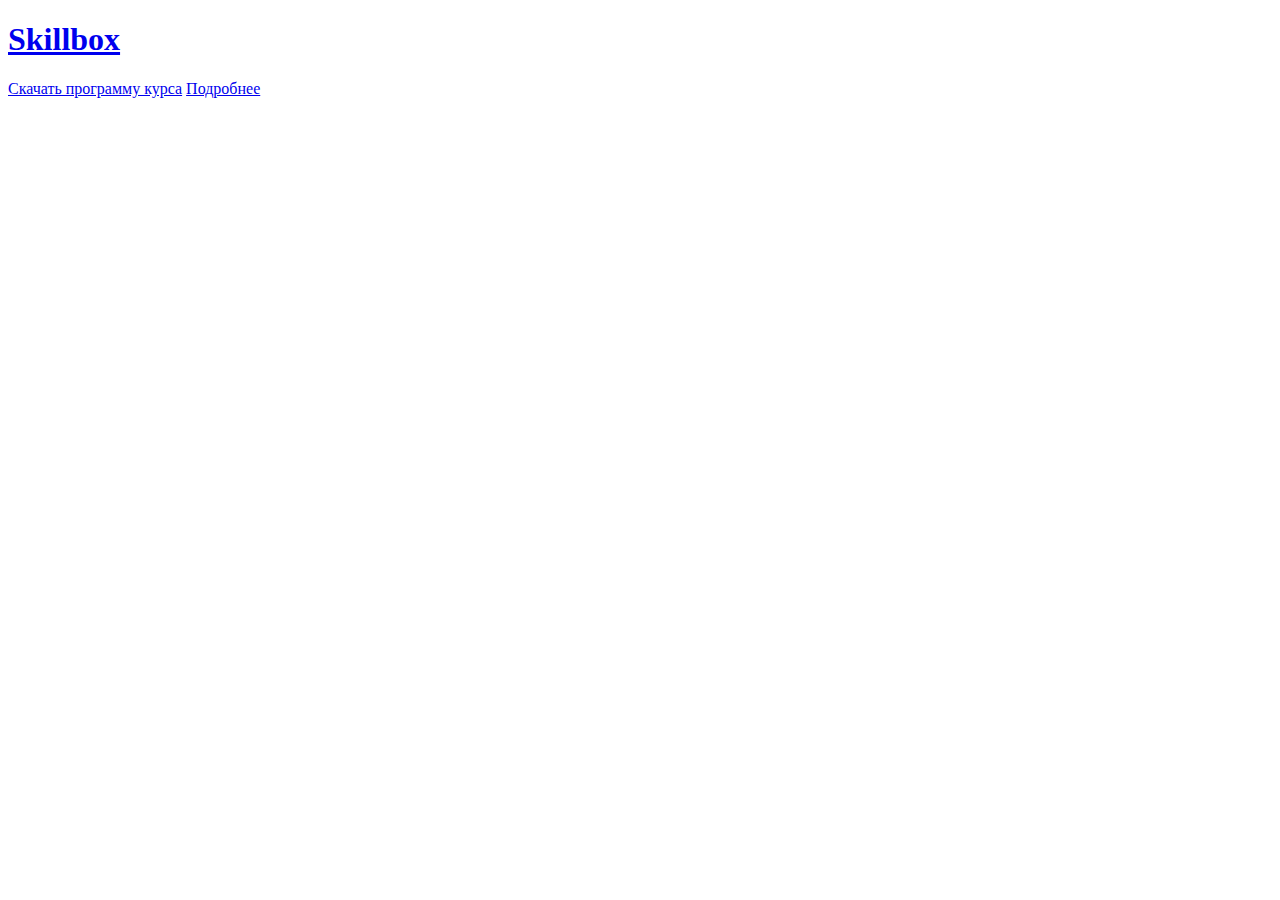
<file: lesson2/2/Index.html>
<!DOCTYPE html>
<html lang="ru">

<head>
  <meta charset="utf-8">
  <meta http-equiv="X-UA-Compatible" content="IE=Edge">
  <meta name="viewport" content="width=device-width, initial-scale=1.0">
  <title>2_lesson</title>
</head>

<body>
  <h1>
    <a target="_blank" href="https://skillbox.ru/">Skillbox</a>
  </h1>
  <a href="Skillbox_Layout.docx" download>Скачать программу курса</a>
  <a href="program.html">Подробнее</a>
</body>

</html>
</file>
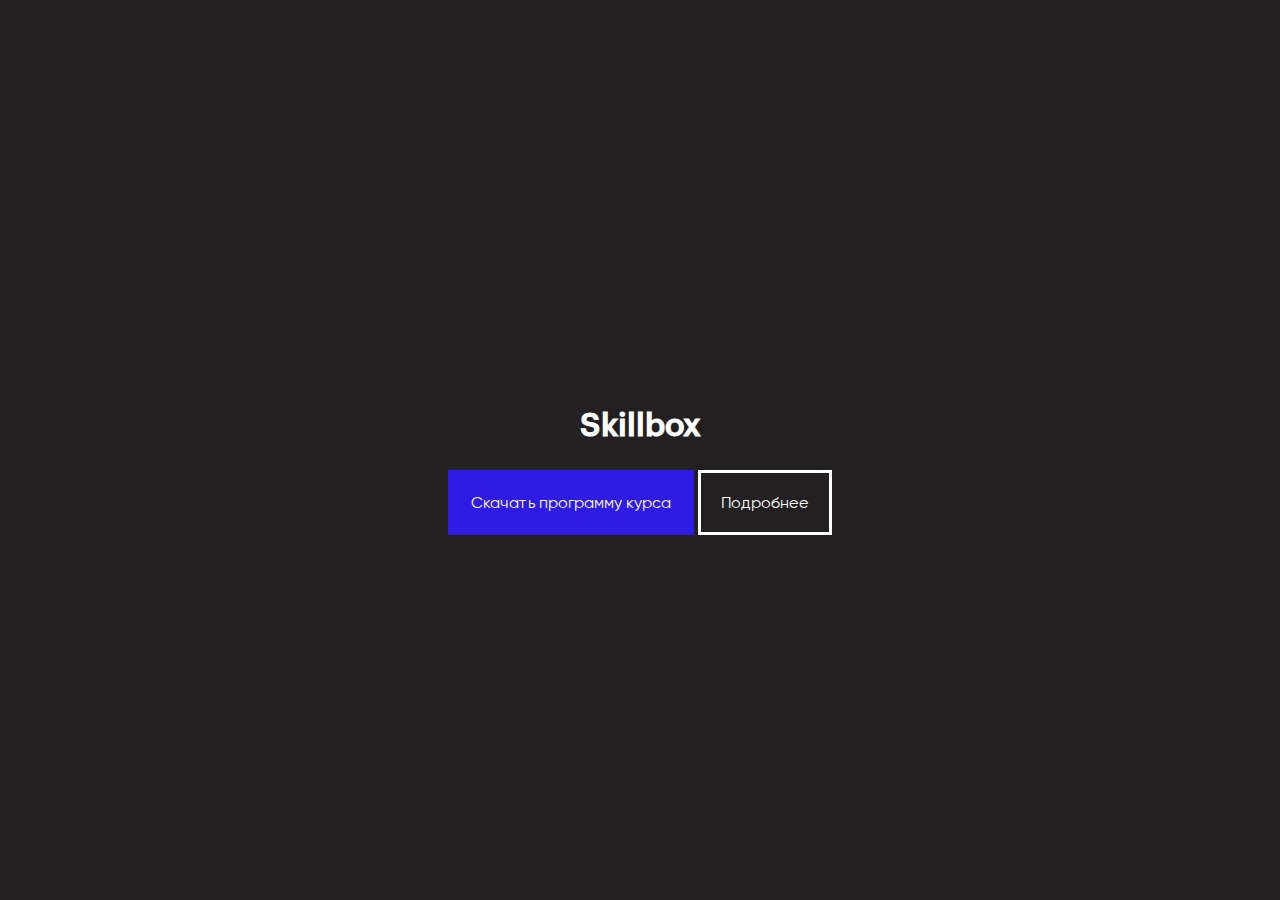
<file: lesson3/task3/Index.html>
<!DOCTYPE html>
<html lang="ru">

<head>
  <meta charset="utf-8">
  <meta http-equiv="X-UA-Compatible" content="IE=Edge">
  <meta name="viewport" content="width=device-width, initial-scale=1.0">
  <title>3_lesson</title>
  <link rel="stylesheet" href="css/style.css">
</head>

<body>
  <div class="main-content">
    <h1>
      <a target="_blank" class="heading" href="https://skillbox.ru/">Skillbox</a>
    </h1>
    <div>
      <a href="skillbox.docx" class="link-doc" download>Скачать программу курса</a>
      <a href="program.html" class="link-course">Подробнее</a>
    </div>
  </div>
</body>

</html>
</file>
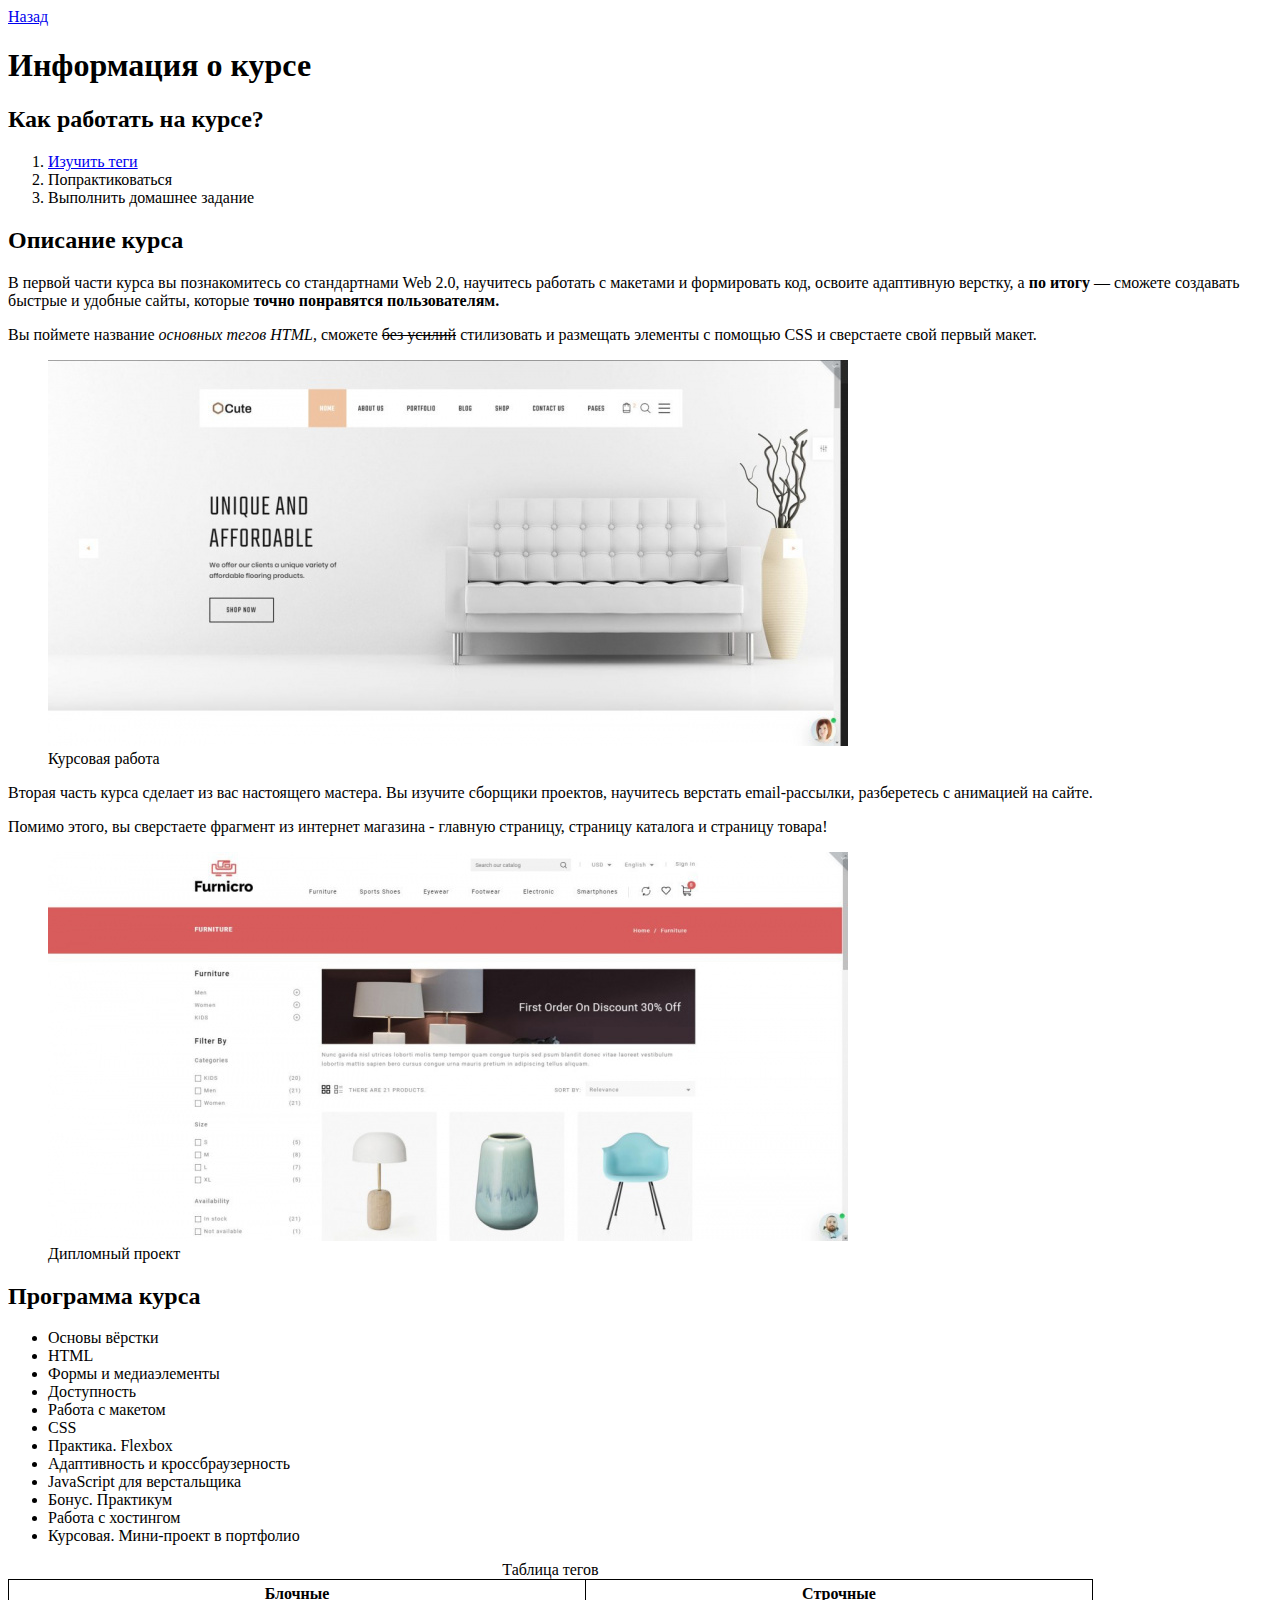
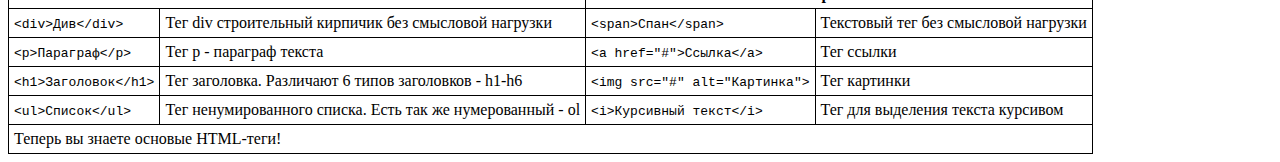
<file: lesson2/2/Program.html>
<!DOCTYPE html>
<html lang="ru">

<head>
  <meta charset="utf-8">
  <meta http-equiv="X-UA-Compatible" content="IE=Edge">
  <meta name="viewport" content="width=device-width, initial-scale=1.0">
  <title>program</title>
  <link rel="stylesheet" href="style.css">
</head>

<body>
  <a href="index.html">Назад</a>

  <h1>Информация о курсе</h1>

  <div class="instruction_text">
    <h2>Как работать на курсе?</h2>
    <ol>
      <li><a href="#table">Изучить теги</a></li>
      <li>Попрактиковаться</li>
      <li>Выполнить домашнее задание</li>
    </ol>
  </div>

  <div class="course_description">
    <h2>Описание курса</h2>
    <p>
      В первой части курса вы познакомитесь со стандартнами Web 2.0, научитесь работать с макетами и формировать код,
      освоите
      адаптивную верстку, а <strong>по итогу</strong> &mdash; сможете создавать быстрые и удобные сайты,
      которые <strong>точно понравятся пользователям.</strong>
    </p>
    <p>Вы поймете название <em>основных тегов HTML</em>, сможете <s>без усилий</s> стилизовать и размещать элементы с
      помощью CSS и сверстаете свой первый макет.</p>
    <figure>
      <img src="2.7_site1.jpeg" alt="Курсовая работа">
      <figcaption>Курсовая работа</figcaption>
    </figure>
    <p>
      Вторая часть курса сделает из вас настоящего мастера. Вы изучите сборщики проектов, научитесь верстать
      email-рассылки, разберетесь с анимацией на сайте.
    </p>
    <p>
      Помимо этого, вы сверстаете фрагмент из интернет магазина - главную страницу, страницу каталога и страницу
      товара!
    </p>
    <figure>
      <img src="2.7_site2.jpeg" alt="Дипломный проект">
      <figcaption>Дипломный проект</figcaption>
    </figure>
  </div>

  <div class="course_program">
    <h2>Программа курса</h2>
    <ul>
      <li>Основы вёрстки</li>
      <li>HTML</li>
      <li>Формы и медиаэлементы</li>
      <li>Доступность </li>
      <li>Работа с макетом</li>
      <li>CSS</li>
      <li>Практика. Flexbox</li>
      <li>Адаптивность и кроссбраузерность</li>
      <li>JavaScript для верстальщика</li>
      <li>Бонус. Практикум</li>
      <li>Работа с хостингом</li>
      <li>Курсовая. Мини-проект в портфолио</li>
    </ul>
  </div>

  <div class="table_div">
    <table id="table">
      <caption>Таблица тегов</caption>
      <thead>
        <tr>
          <th colspan="2">Блочные </th>
          <th colspan="2">Строчные</th>
        </tr>
      </thead>
      <tbody>
        <tr>
          <td><code>&lt;div&gt;Див&lt;/div&gt;</code></td>
          <td>Тег div строительный кирпичик без смысловой нагрузки </td>
          <td><code>&lt;span&gt;Спан&lt;/span&gt;</code></td>
          <td>Текстовый тег без смысловой нагрузки</td>
        </tr>
        <tr>
          <td><code>&lt;p&gt;Параграф&lt;/p&gt;</code></td>
          <td>Тег p - параграф текста</td>
          <td><code>&lt;a href="#"&gt;Ссылка&lt;/a&gt;</code></td>
          <td>Тег ссылки</td>
        </tr>
        <tr>
          <td><code>&lt;h1&gt;Заголовок&lt;/h1&gt;</code></td>
          <td>Тег заголовка. Различают 6 типов заголовков - h1-h6</td>
          <td><code>&lt;img src="#" alt="Картинка"&gt;</code></td>
          <td>Тег картинки</td>
        </tr>
        <tr>
          <td><code>&lt;ul&gt;Список&lt;/ul&gt;</code></td>
          <td>Тег ненумированного списка. Есть так же нумерованный - ol</td>
          <td><code>&lt;i&gt;Курсивный текст&lt;/i&gt;</code></td>
          <td>Тег для выделения текста курсивом</td>
        </tr>
      </tbody>
      <tfoot>
        <tr>
          <td colspan="4">Теперь вы знаете основые HTML-теги!</td>
        </tr>
      </tfoot>
    </table>
  </div>
</body>

</html>
</file>
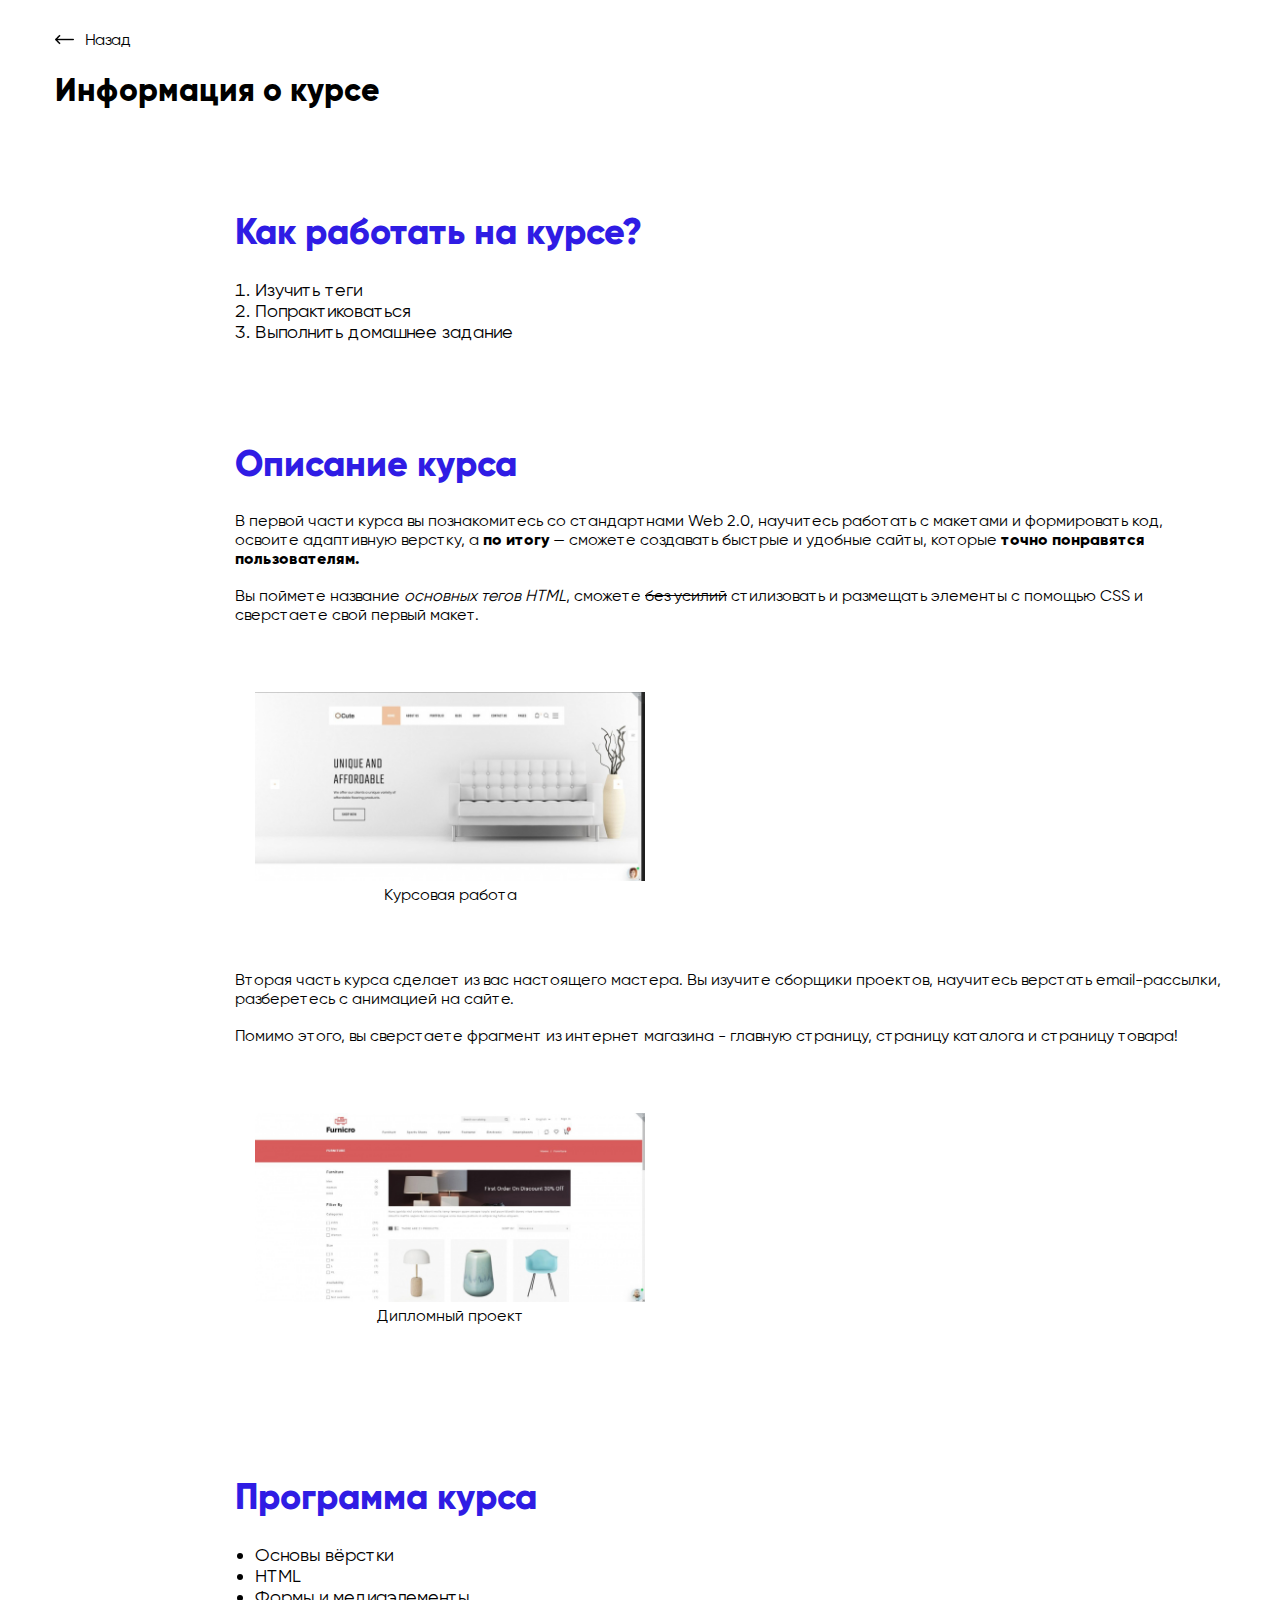
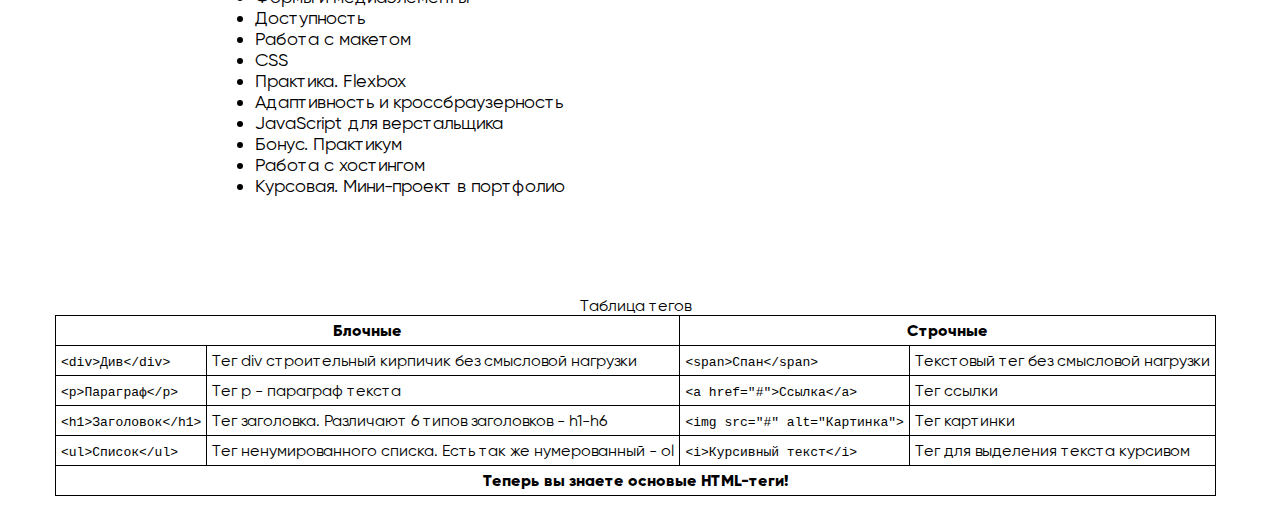
<file: lesson3/task3/Program.html>
<!DOCTYPE html>
<html lang="ru">

<head>
  <meta charset="utf-8">
  <meta http-equiv="X-UA-Compatible" content="IE=Edge">
  <meta name="viewport" content="width=device-width, initial-scale=1.0">
  <title>3_lesson</title>
  <link rel="stylesheet" href="css/style.css">
</head>

<body>
  <div class="container">
    <a href="index.html" class="icon">Назад</a>

    <h1>Информация о курсе</h1>

    <div class="instruction_text">
      <h2 class="heading-h2">Как работать на курсе?</h2>
      <ol class="list">
        <li><a href="#table">Изучить теги</a></li>
        <li>Попрактиковаться</li>
        <li>Выполнить домашнее задание</li>
      </ol>
    </div>

    <div class="course_description">
      <h2 class="heading-h2">Описание курса</h2>
      <p class="text">
        В первой части курса вы познакомитесь со стандартнами Web 2.0, научитесь работать с макетами и формировать код,
        освоите
        адаптивную верстку, а <strong>по итогу</strong> &mdash; сможете создавать быстрые и удобные сайты,
        которые <strong>точно понравятся пользователям.</strong>
      </p>
      <p class="text">Вы поймете название <em>основных тегов HTML</em>, сможете <s>без усилий</s> стилизовать и размещать элементы с
        помощью CSS и сверстаете свой первый макет.</p>
      <figure class="image">
        <img src="img/site1.jpeg" alt="Курсовая работа">
        <figcaption>Курсовая работа</figcaption>
      </figure>
      <p class="text">
        Вторая часть курса сделает из вас настоящего мастера. Вы изучите сборщики проектов, научитесь верстать
        email-рассылки, разберетесь с анимацией на сайте.
      </p>
      <p class="text">
        Помимо этого, вы сверстаете фрагмент из интернет магазина - главную страницу, страницу каталога и страницу
        товара!
      </p>
      <figure class="image">
        <img src="img/site2.jpeg" alt="Дипломный проект">
        <figcaption>Дипломный проект</figcaption>
      </figure>
    </div>

    <div class="course_program">
      <h2 class="heading-h2">Программа курса</h2>
      <ul class="list">
        <li>Основы вёрстки</li>
        <li>HTML</li>
        <li>Формы и медиаэлементы</li>
        <li>Доступность </li>
        <li>Работа с макетом</li>
        <li>CSS</li>
        <li>Практика. Flexbox</li>
        <li>Адаптивность и кроссбраузерность</li>
        <li>JavaScript для верстальщика</li>
        <li>Бонус. Практикум</li>
        <li>Работа с хостингом</li>
        <li>Курсовая. Мини-проект в портфолио</li>
      </ul>
    </div>

    <div class="table_div">
      <table id="table">
        <caption>Таблица тегов</caption>
        <thead>
          <tr>
            <th colspan="2">Блочные </th>
            <th colspan="2">Строчные</th>
          </tr>
        </thead>
        <tbody>
          <tr>
            <td><code>&lt;div&gt;Див&lt;/div&gt;</code></td>
            <td>Тег div строительный кирпичик без смысловой нагрузки </td>
            <td><code>&lt;span&gt;Спан&lt;/span&gt;</code></td>
            <td>Текстовый тег без смысловой нагрузки</td>
          </tr>
          <tr>
            <td><code>&lt;p&gt;Параграф&lt;/p&gt;</code></td>
            <td>Тег p - параграф текста</td>
            <td><code>&lt;a href="#"&gt;Ссылка&lt;/a&gt;</code></td>
            <td>Тег ссылки</td>
          </tr>
          <tr>
            <td><code>&lt;h1&gt;Заголовок&lt;/h1&gt;</code></td>
            <td>Тег заголовка. Различают 6 типов заголовков - h1-h6</td>
            <td><code>&lt;img src="#" alt="Картинка"&gt;</code></td>
            <td>Тег картинки</td>
          </tr>
          <tr>
            <td><code>&lt;ul&gt;Список&lt;/ul&gt;</code></td>
            <td>Тег ненумированного списка. Есть так же нумерованный - ol</td>
            <td><code>&lt;i&gt;Курсивный текст&lt;/i&gt;</code></td>
            <td>Тег для выделения текста курсивом</td>
          </tr>
        </tbody>
        <tfoot>
          <tr>
            <th colspan="4">Теперь вы знаете основые HTML-теги!</th>
          </tr>
        </tfoot>
      </table>
    </div>
  </div>
 </body>

</html>
</file>
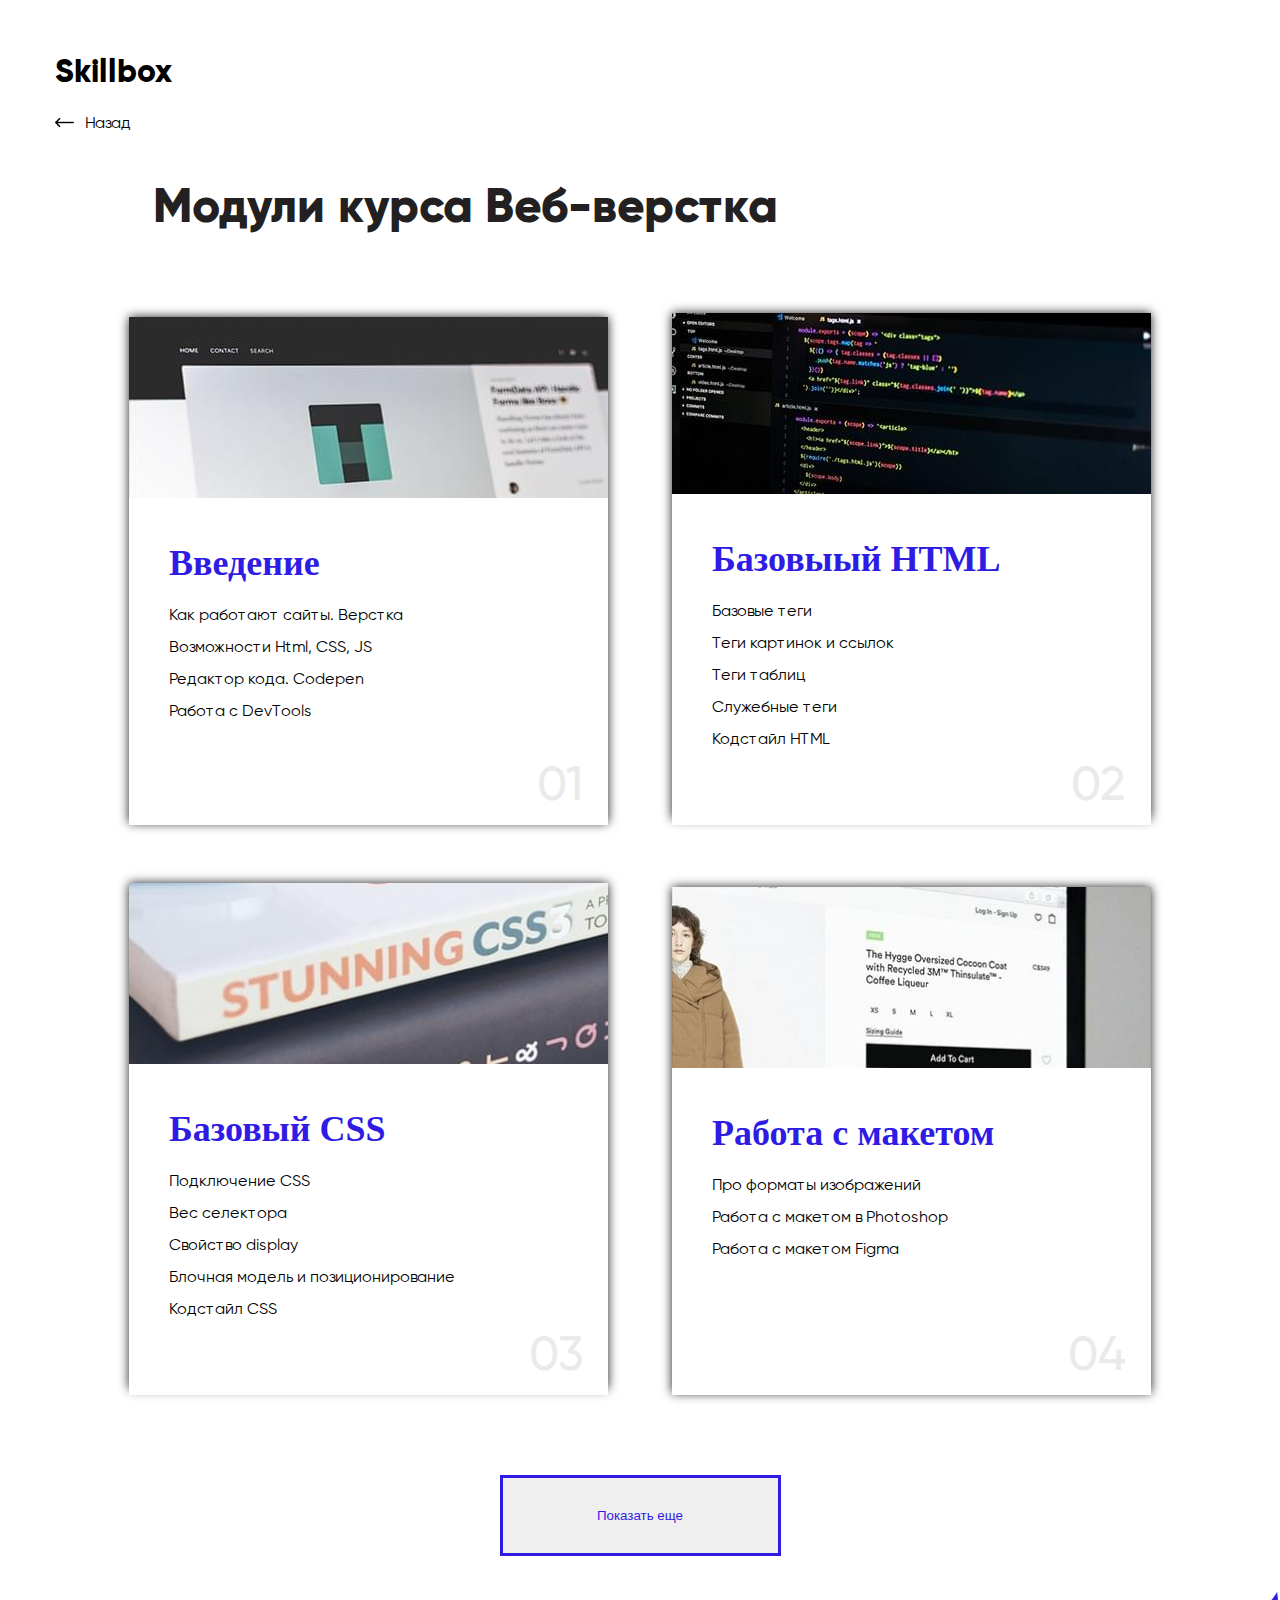
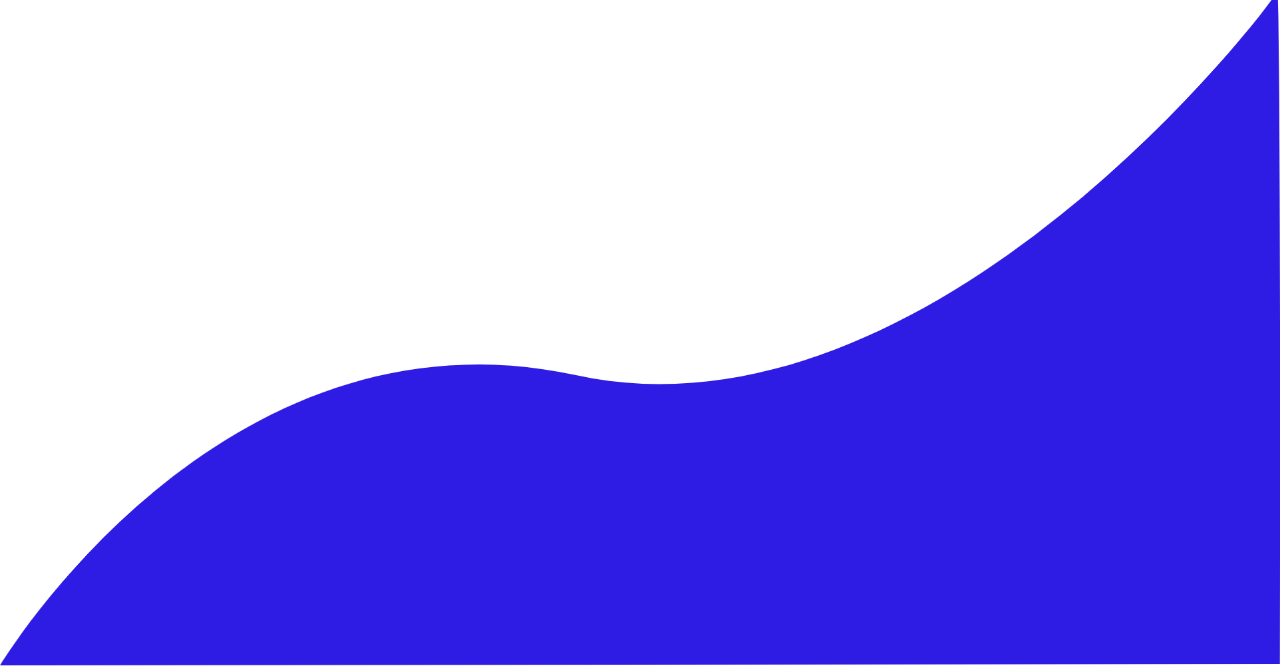
<file: lesson4/task4/Modules.html>
<!DOCTYPE html>
<html lang="ru">

<head>
  <meta charset="utf-8">
  <meta http-equiv="X-UA-Compatible" content="IE=Edge">
  <meta name="viewport" content="width=device-width, initial-scale=1.0">
  <title>4_lesson</title>
  <link rel="stylesheet" type="text/css" href="css/style.css">

</head>

<body class="module-fone">
  <div class="container">
    <h1 class="text-logo">Skillbox</h1>
    <a href="Program.html" class="icon">Назад</a>
    <div class="container-module">
      <h2 class="text-kurs">Модули курса Веб-верстка</h2>
      <ol class="module">
        
        <li class="module-item image-module1">
          <ol class="spisok">
            <li class="kaption-spisok">Введение</li>
            <li>Как работают сайты. Верстка</li>
            <li>Возможности Html, CSS, JS</li>
            <li>Редактор кода. Codepen</li>
            <li>Работа с DevTools</li>
          </ol>
           <p class="number">  01</p>
        </li>

        <li class="module-item image-module2">
          <ol class="spisok">
            <li class="kaption-spisok">Базовыый HTML</li>
            <li>Базовые теги</li>
            <li>Теги картинок и ссылок</li>
            <li>Теги таблиц</li>
            <li>Служебные теги</li>
            <li>Кодстайл HTML</li>
          </ol>
          <p class="number">  02</p>
        </li>

        <li class="module-item image-module3">
          <ol class="spisok">
            <li class="kaption-spisok">Базовый CSS</li>
            <li>Подключение CSS</li>
            <li>Вес селектора</li>
            <li>Свойство display</li>
            <li>Блочная модель и позиционирование</li>
            <li>Кодстайл CSS</li>
          </ol>
          <p class="number">  03</p>
        </li>
        
        <li class="module-item image-module4">
           <ol class="spisok">
              <li class="kaption-spisok">Работа с макетом</li>
              <li>Про форматы изображений</li>
              <li>Работа с макетом в Photoshop</li>
              <li>Работа с макетом Figma</li>
             </ol>
             <p class="number">  04</p>
        </li>
      </ol>
    <div class="knopka">
      <button class="button-module">Показать еще</button>
    </div>

  </div>
</div>




</body>

</html>
</file>
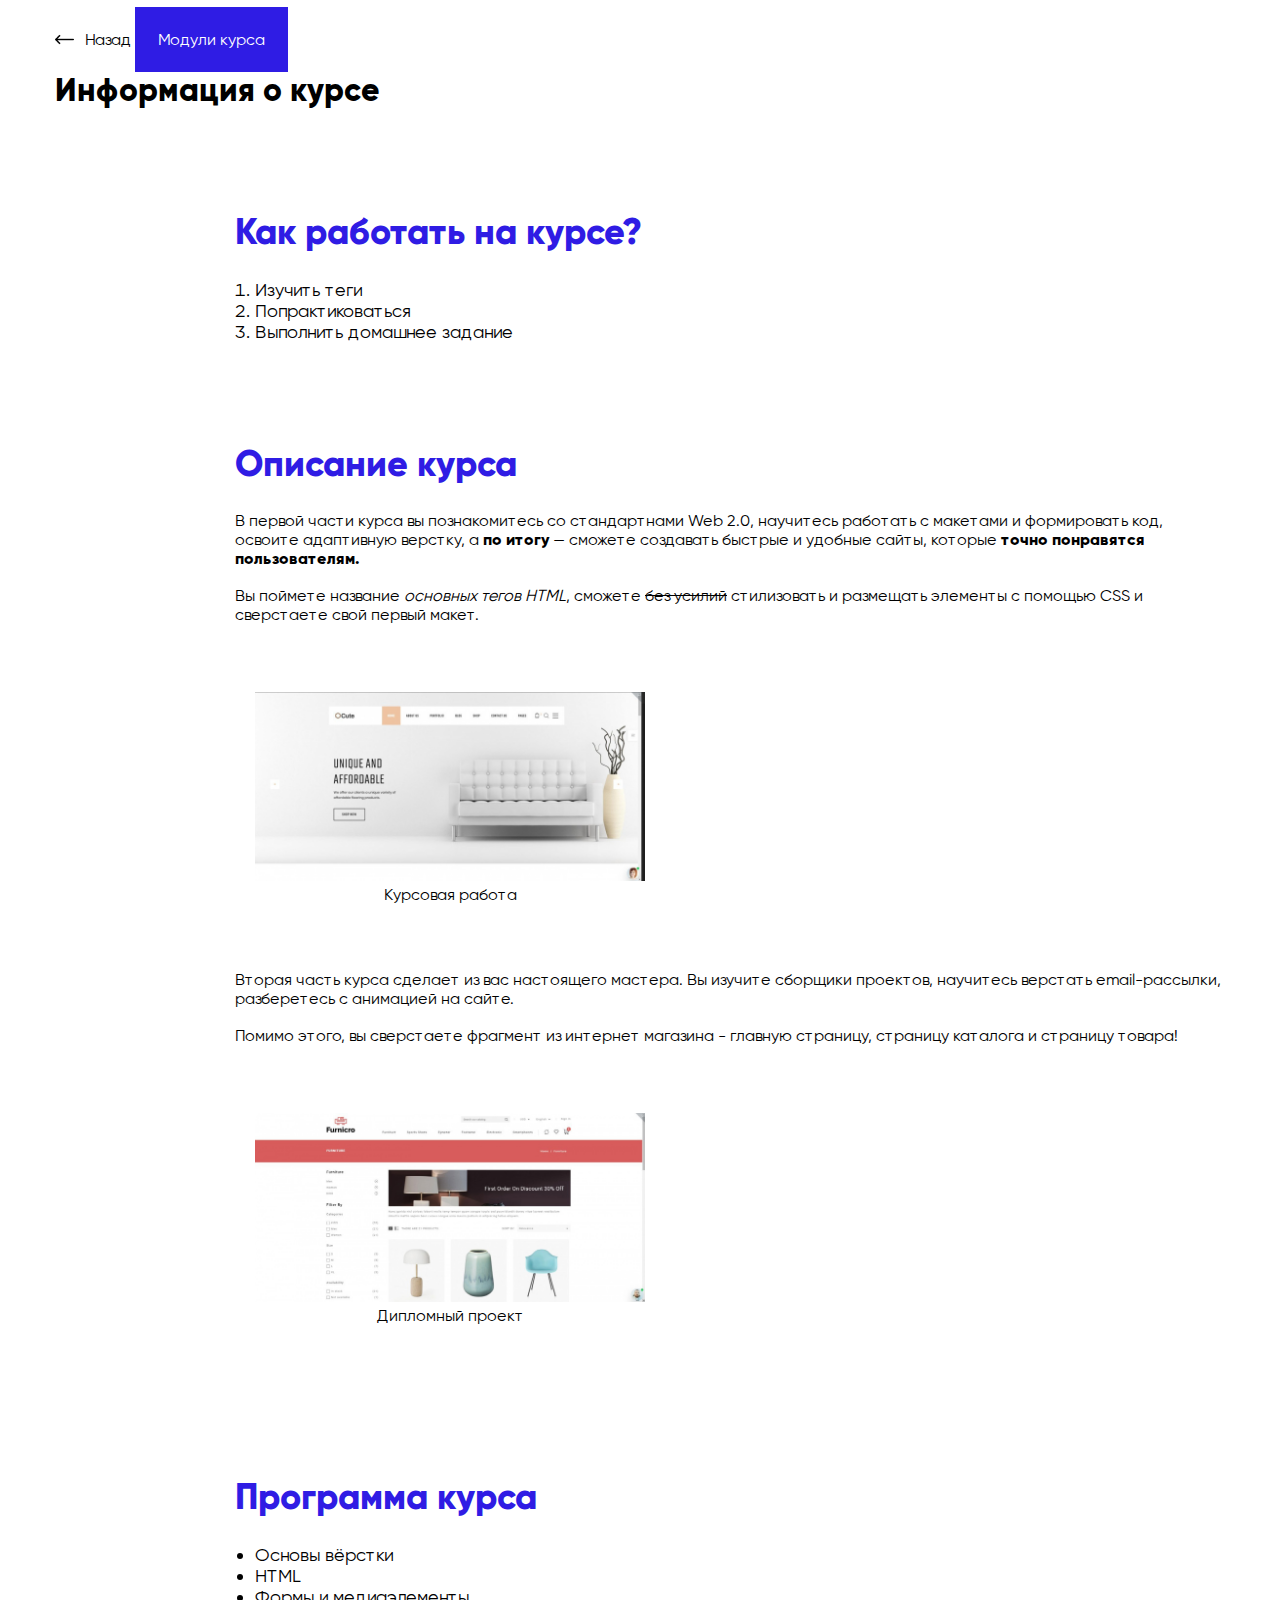
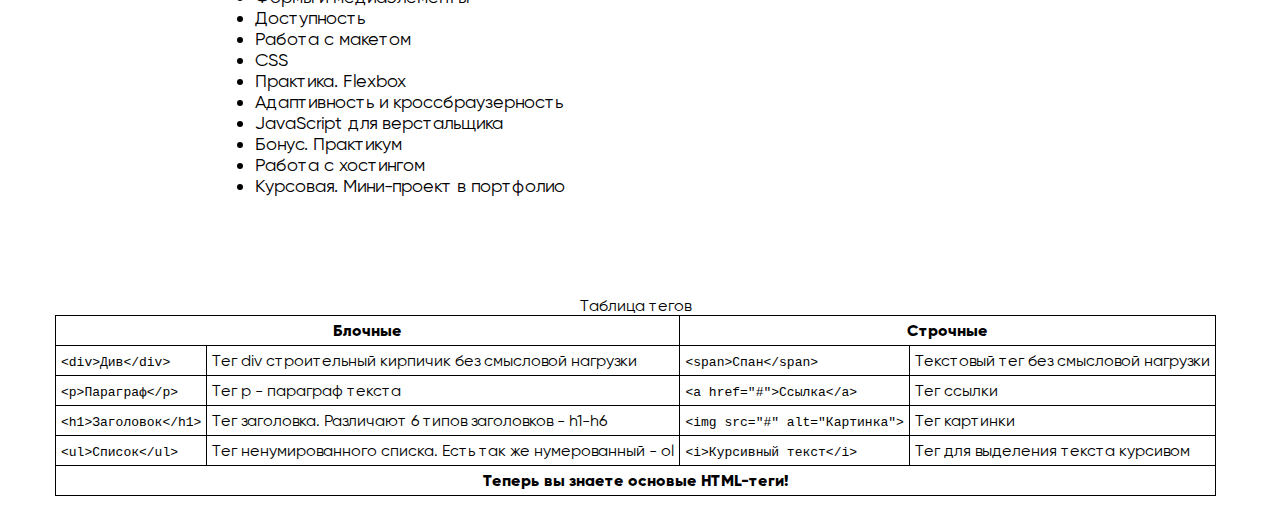
<file: lesson4/task4/Program.html>
<!DOCTYPE html>
<html lang="ru">

<head>
    <meta charset="utf-8">
    <meta http-equiv="X-UA-Compatible" content="IE=Edge">
    <meta name="viewport" content="width=device-width, initial-scale=1.0">
    <title>3_lesson</title>
    <link rel="stylesheet" href="css/style.css">
</head>

<body>
    <div class="container">
        <a href="index.html" class="icon">Назад</a>

        <a href="Modules.html" class="link-doc">Модули курса</a>

        <h1>Информация о курсе</h1>

        <div class="instruction_text">
            <h2 class="heading-h2">Как работать на курсе?</h2>
            <ol class="list">
                <li><a href="#table">Изучить теги</a></li>
                <li>Попрактиковаться</li>
                <li>Выполнить домашнее задание</li>
            </ol>
        </div>

        <div class="course_description">
            <h2 class="heading-h2">Описание курса</h2>
            <p class="text">
                В первой части курса вы познакомитесь со стандартнами Web 2.0, научитесь работать с макетами и формировать код, освоите адаптивную верстку, а <strong>по итогу</strong> &mdash; сможете создавать быстрые и удобные сайты, которые <strong>точно понравятся пользователям.</strong>
            </p>
            <p class="text">Вы поймете название <em>основных тегов HTML</em>, сможете <s>без усилий</s> стилизовать и размещать элементы с помощью CSS и сверстаете свой первый макет.</p>
            <figure class="image">
                <img src="img/site1.jpeg" alt="Курсовая работа">
                <figcaption>Курсовая работа</figcaption>
            </figure>
            <p class="text">
                Вторая часть курса сделает из вас настоящего мастера. Вы изучите сборщики проектов, научитесь верстать email-рассылки, разберетесь с анимацией на сайте.
            </p>
            <p class="text">
                Помимо этого, вы сверстаете фрагмент из интернет магазина - главную страницу, страницу каталога и страницу товара!
            </p>
            <figure class="image">
                <img src="img/site2.jpeg" alt="Дипломный проект">
                <figcaption>Дипломный проект</figcaption>
            </figure>
        </div>

        <div class="course_program">
            <h2 class="heading-h2">Программа курса</h2>
            <ul class="list">
                <li>Основы вёрстки</li>
                <li>HTML</li>
                <li>Формы и медиаэлементы</li>
                <li>Доступность </li>
                <li>Работа с макетом</li>
                <li>CSS</li>
                <li>Практика. Flexbox</li>
                <li>Адаптивность и кроссбраузерность</li>
                <li>JavaScript для верстальщика</li>
                <li>Бонус. Практикум</li>
                <li>Работа с хостингом</li>
                <li>Курсовая. Мини-проект в портфолио</li>
            </ul>
        </div>

        <div class="table_div">
            <table id="table">
                <caption>Таблица тегов</caption>
                <thead>
                    <tr>
                        <th colspan="2">Блочные </th>
                        <th colspan="2">Строчные</th>
                    </tr>
                </thead>
                <tbody>
                    <tr>
                        <td><code>&lt;div&gt;Див&lt;/div&gt;</code></td>
                        <td>Тег div строительный кирпичик без смысловой нагрузки </td>
                        <td><code>&lt;span&gt;Спан&lt;/span&gt;</code></td>
                        <td>Текстовый тег без смысловой нагрузки</td>
                    </tr>
                    <tr>
                        <td><code>&lt;p&gt;Параграф&lt;/p&gt;</code></td>
                        <td>Тег p - параграф текста</td>
                        <td><code>&lt;a href="#"&gt;Ссылка&lt;/a&gt;</code></td>
                        <td>Тег ссылки</td>
                    </tr>
                    <tr>
                        <td><code>&lt;h1&gt;Заголовок&lt;/h1&gt;</code></td>
                        <td>Тег заголовка. Различают 6 типов заголовков - h1-h6</td>
                        <td><code>&lt;img src="#" alt="Картинка"&gt;</code></td>
                        <td>Тег картинки</td>
                    </tr>
                    <tr>
                        <td><code>&lt;ul&gt;Список&lt;/ul&gt;</code></td>
                        <td>Тег ненумированного списка. Есть так же нумерованный - ol</td>
                        <td><code>&lt;i&gt;Курсивный текст&lt;/i&gt;</code></td>
                        <td>Тег для выделения текста курсивом</td>
                    </tr>
                </tbody>
                <tfoot>
                    <tr>
                        <th colspan="4">Теперь вы знаете основые HTML-теги!</th>
                    </tr>
                </tfoot>
            </table>

        </div>

    </div>
</body>

</html>
</file>
<file: lesson3/task3/css/style.css>
@font-face {
  font-family: 'Graphik LCG';
  src: url('../fonts/GraphikLCG-Medium.woff2') format('woff2'),
    url('../fonts/GraphikLCG-Medium.woff') format('woff');
  font-display: swap;
  font-weight: 500;
  font-style: normal;
}

@font-face {
  font-family: 'Gilroy';
  src: url('../fonts/Gilroy-Regular.woff2') format('woff2'),
    url('../fonts/Gilroy-Regular.woff') format('woff');
  font-display: swap;
  font-weight: normal;
  font-style: normal;
}

@font-face {
  font-family: 'Gilroy';
  src: url('../fonts/Gilroy-ExtraBold.woff2') format('woff2'),
    url('../fonts/Gilroy-ExtraBold.woff') format('woff');
  font-display: swap;
  font-weight: 800;
  font-style: normal;
}

@font-face {
  font-family: 'Gilroy';
  src: url('../fonts/Gilroy-Medium.woff2') format('woff2'),
    url('../fonts/Gilroy-Medium.woff') format('woff');
  font-display: swap;
  font-weight: 500;
  font-style: normal;
}

* {
  box-sizing: border-box;
}

body {
  margin: 0;
  font-family: 'Gilroy', sans-serif;
}

a {
  color: inherit;
  text-decoration: none;
}

.main-content{
  display: flex;
  flex-direction: column;
  justify-content: center;
  align-items: center;
  height: 100vh;
  background-color: #222020;
}

.heading{
  color: white;
  font-family: 'Graphik LCG', sans-serif;
  margin-bottom: 30px;
  display: block;
}

.link-doc{
  padding: 20px;
  color: white;
  background-color: #2f1ce4;
  border: solid 3px #2f1ce4;
}

.link-course{
  padding: 20px;
  color: white;
  background-color: transparent;
  border: solid 3px white;
}

.container{
  width: 1170px;
  margin: 0 auto;
  padding: 30px 0px;
}

.heading-h2{
  padding-left: 180px;
  color: #2f1ce4;
  font-size: 36px;
  margin: 100px 0 25px 0;
}

.list{
  padding-left: 200px;
  font-size: 18px;
}

.text{
padding-left: 180px;
margin-bottom: 18px;
}

table, td, th {
  border: 1px solid #000;
}

table {
  margin-top: 100px;
  border-collapse: collapse;
}

th,td {
  padding: 5px;
}

.image{
  padding-left: 200px;
  text-align: center;
  display: inline-block;
  margin: 50px 0;
}

.icon{
  background-image: url(../img/return.png);
  padding-left: 30px;
  background-size: contain;
  background-repeat: no-repeat;
}

img {
  max-width: 390px;
}
</file>
<file: lesson2/2/style.css>
table, td, th {
  border: 1px solid #000;
}

table {
  border-collapse: collapse;
}

th,td {
  padding: 5px;
}
</file>
<file: lesson4/task4/css/style.css>
@font-face {
  font-family: 'Graphik LCG';
  src: url('../fonts/GraphikLCG-Medium.woff2') format('woff2'),
    url('../fonts/GraphikLCG-Medium.woff') format('woff');
  font-display: swap;
  font-weight: 500;
  font-style: normal;
}

@font-face {
  font-family: 'Gilroy';
  src: url('../fonts/Gilroy-Regular.woff2') format('woff2'),
    url('../fonts/Gilroy-Regular.woff') format('woff');
  font-display: swap;
  font-weight: normal;
  font-style: normal;
}

@font-face {
  font-family: 'Gilroy';
  src: url('../fonts/Gilroy-ExtraBold.woff2') format('woff2'),
    url('../fonts/Gilroy-ExtraBold.woff') format('woff');
  font-display: swap;
  font-weight: 800;
  font-style: normal;
}

@font-face {
  font-family: 'Gilroy';
  src: url('../fonts/Gilroy-Medium.woff2') format('woff2'),
    url('../fonts/Gilroy-Medium.woff') format('woff');
  font-display: swap;
  font-weight: 500;
  font-style: normal;
}

* {
  box-sizing: border-box;
}

body {
  margin: 0;
  font-family: 'Gilroy', sans-serif;
}

a {
  color: inherit;
  text-decoration: none;
}

.main-content{
  display: flex;
  flex-direction: column;
  justify-content: center;
  align-items: center;
  height: 100vh;
  background-color: #222020;
}

.heading{
  color: white;
  font-family: 'Graphik LCG', sans-serif;
  margin-bottom: 30px;
  display: block;
}

.link-doc{
  padding: 20px;
  color: white;
  background-color: #2f1ce4;
  border: solid 3px #2f1ce4;
}

.link-course{
  padding: 20px;
  color: white;
  background-color: transparent;
  border: solid 3px white;
}

.container{
  width: 1170px;
  margin: 0 auto;
  padding: 30px 0px;
}

.heading-h2{
  padding-left: 180px;
  color: #2f1ce4;
  font-size: 36px;
  margin: 100px 0 25px 0;
}

.list{
  padding-left: 200px;
  font-size: 18px;
}

.text{
padding-left: 180px;
margin-bottom: 18px;
}

table, td, th {
  border: 1px solid #000;
}

table {
  margin-top: 100px;
  border-collapse: collapse;
}

th,td {
  padding: 5px;
}

.image{
  padding-left: 200px;
  text-align: center;
  display: inline-block;
  margin: 50px 0;
}

.icon{
  background-image: url(../img/return.png);
  padding-left: 30px;
  background-size: contain;
  background-repeat: no-repeat;
}

img {
  max-width: 390px;
}

/* стили для Module страницы */

.module-fone{


  background: url(../img/wave.png) right bottom no-repeat;
  background-size: 100%;
  padding-bottom: 600px;
}

.container-module{
  margin: 44px;
}

.text-kurs{
  margin-left: 54px;
  margin-bottom: 48px;
  color:#222020;
  font-family: "Gilroy";
  font-size:48px;
  text-align:left;
}

.module{
  padding: 0;
  background-size: cover;
}

ol>li.module-item{

  display: inline-block;
  box-shadow: 0 0 10px #222020;
  margin: 30px;
  min-width: 479px;
  min-height: 506px;
  max-height: 506px;
  list-style-type: none;
}

.image-module1{
 background-image: url(../img/slider2.jpeg);
 }

.image-module2{
  background-image: url(../img/slider3.jpeg);
}

.image-module3{
  background-image: url(../img/slider4.jpeg);
  background-size: 270%;
  background-position-y: -440px;
  background-position-x: -305px;
}

.image-module4{
  background-image: url(../img/slider1.jpeg);
  background-size: 100%;
  background-position-y: -174px;
}

.number{
  font-family: "Gilroy";
  font-size: 48px;
  color: #eaeaea;
  font-weight: 500;
  text-align: right;
  padding-right:25px;
  background-color: #FFFFFF;
  margin-bottom: 29px;
  margin-top:0;
  height: 70px;
}

.spisok{
  list-style-type: none;
  background-color: #FFFFFF;
  margin-top: 181px;
  min-height: 257px;
  line-height: 2;
}

.kaption-spisok{
  padding-top: 29px;
  color: #2F1CE4;
  font-family: "Gilroy-ExtraBold,AdobeInvisFont,MyriadPro-Regular";
  font-size: 36px;
  text-align: left;
  font-weight: 600;
  margin-bottom: 0px;
}

.knopka{
  text-align: center;
}

.button-module{
  color: #2f1ce4;
  border: solid 3px #2f1ce4;
  height: 81px;
  width: 281px;
  margin: 36px;
}
</file>
